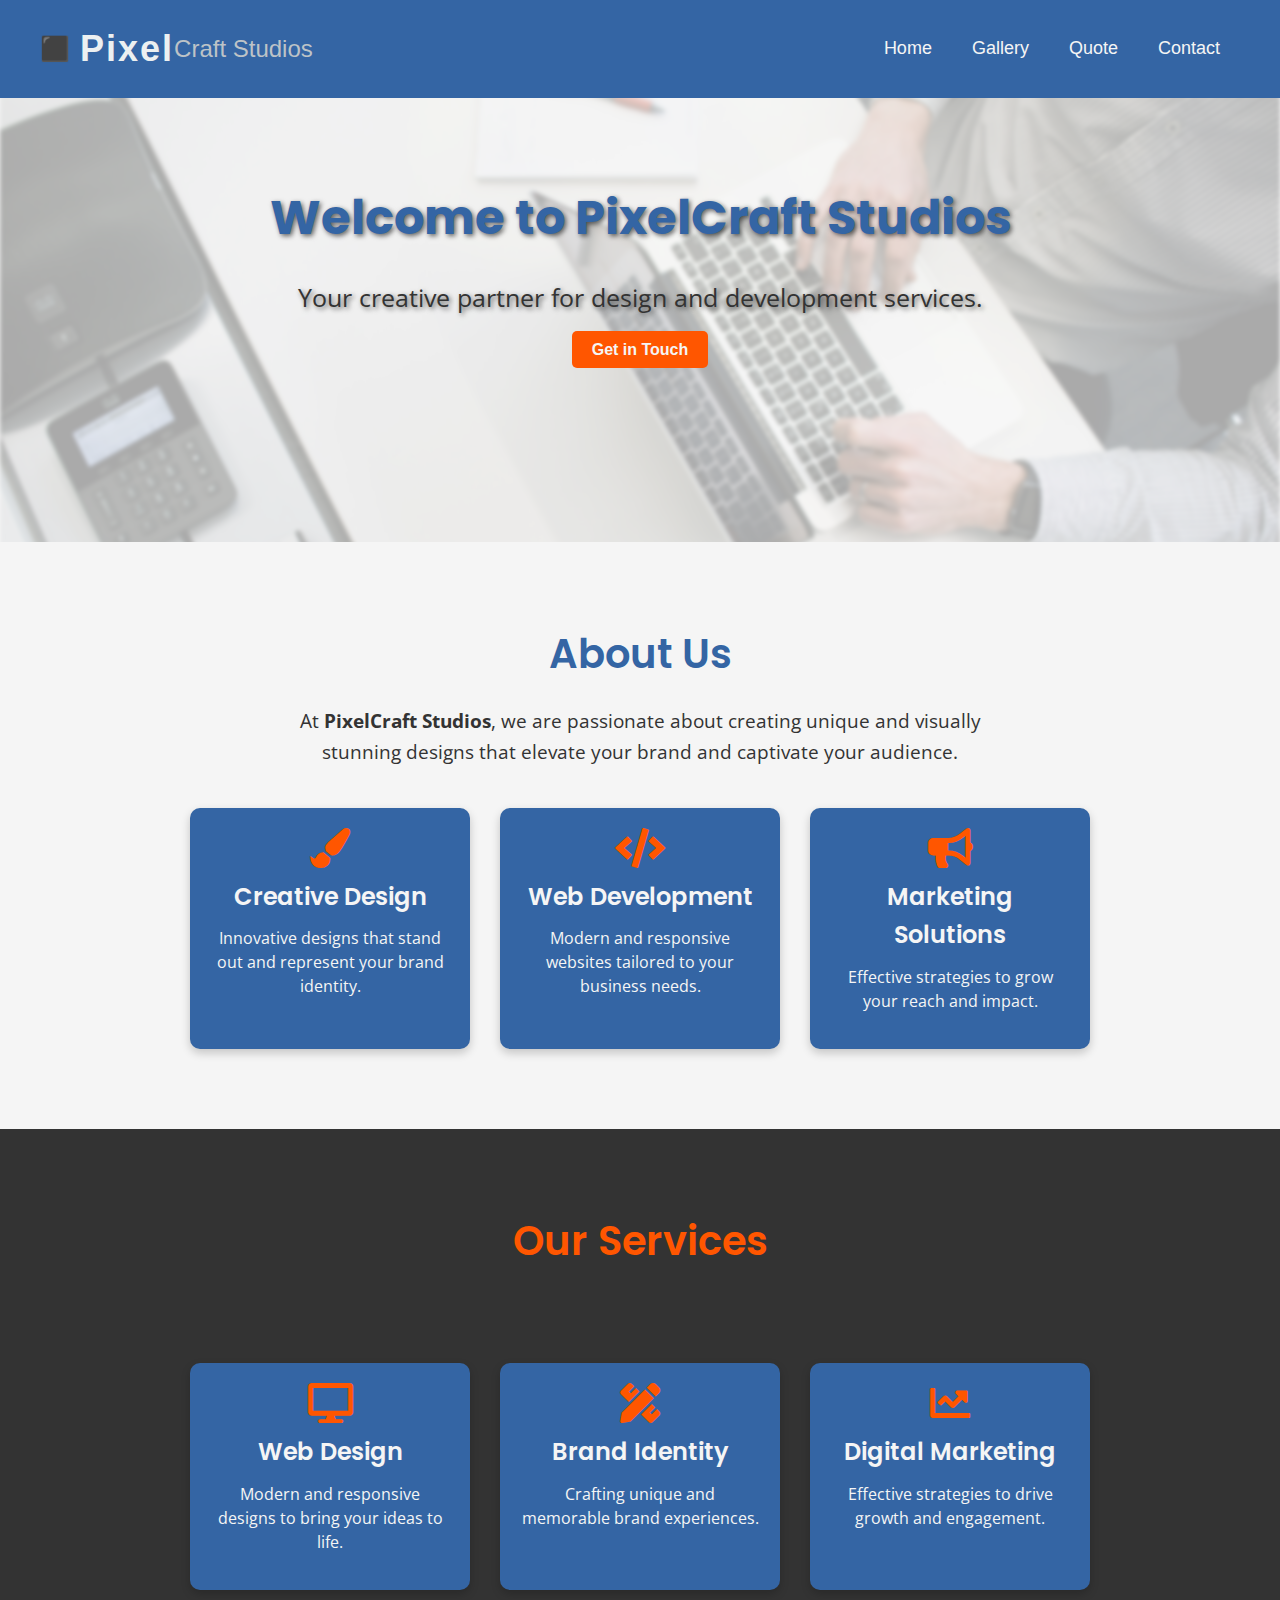
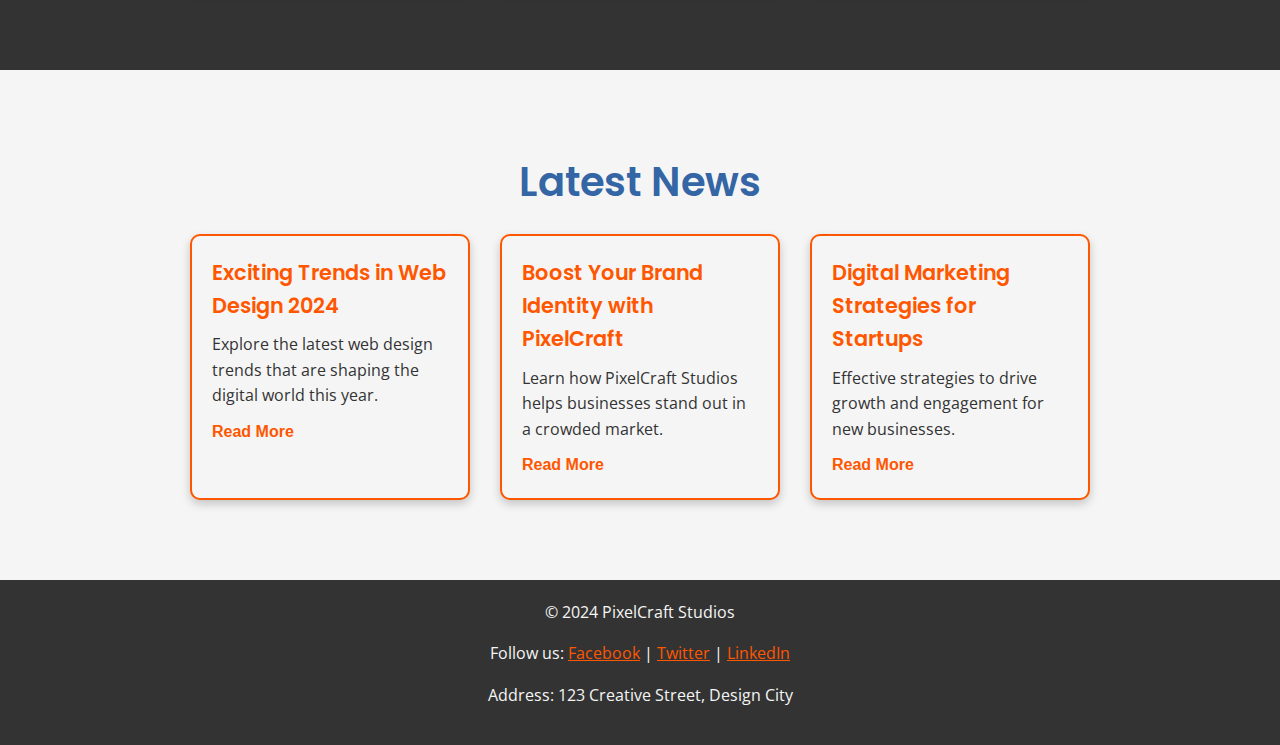
<file: index.html>
<!DOCTYPE html>
<html lang="en">
<head>
  <meta charset="UTF-8">
  <meta name="viewport" content="width=device-width, initial-scale=1.0">
  <title>PixelCraft Studios</title>
  <link rel="stylesheet" href="CSS/styles.css">
  <link href="https://cdnjs.cloudflare.com/ajax/libs/font-awesome/5.15.4/css/all.min.css" rel="stylesheet">
</head>
<body>
   <!-- Header Section -->
   <header>
    <div class="logo">
        <a href="index.html">
            <!-- icon next to logo -->
            <span class="pixel-icon">&#11035;</span> 
            <span class="company-name">Pixel</span><span class="company-subname">Craft Studios</span>
        </a>
    </div>
    <nav class="navbar">
        <ul class="nav-links">
            <li><a href="index.html">Home</a></li>
            <li><a href="./Views/gallery.html">Gallery</a></li>
            <li><a href="./Views/quote.html">Quote</a></li>
            <li><a href="./Views/contact.html">Contact</a></li>
        </ul>
        <!-- Hamburger Menu Icon -->
        <div class="hamburger" onclick="toggleMenu()">
            <div class="line"></div>
            <div class="line"></div>
            <div class="line"></div>
        </div>
    </nav>
   </header>

  <!-- Main Content -->
  <main>
    <!-- Hero Section -->
    <section class="hero">
        <!-- <div class="hero-img">
            <img src="Images/hero-image-background.jpg" alt="hero image">
        </div> -->
        <div class="hero-content">
            <h1>Welcome to PixelCraft Studios</h1>
            <p>Your creative partner for design and development services.</p>
            <a href="contact.html" class="cta-btn">Get in Touch</a>
        </div>
    </section>

    <!-- About Us Section -->
    <section id="about-us" class="about">
        <div class="container">
          <h2>About Us</h2>
          <p class="about-description">
            At <strong>PixelCraft Studios</strong>, we are passionate about creating unique and visually stunning designs that elevate your brand and captivate your audience.
          </p>
          <div class="services">
            <div class="service-card">
              <i class="fas fa-paint-brush"></i>
              <h3>Creative Design</h3>
              <p>Innovative designs that stand out and represent your brand identity.</p>
            </div>
            <div class="service-card">
              <i class="fas fa-code"></i>
              <h3>Web Development</h3>
              <p>Modern and responsive websites tailored to your business needs.</p>
            </div>
            <div class="service-card">
              <i class="fas fa-bullhorn"></i>
              <h3>Marketing Solutions</h3>
              <p>Effective strategies to grow your reach and impact.</p>
            </div>
          </div>
        </div>
    </section>

    <!-- The Featured Services Section -->
    <section id="featured-services" class="services-section">
        <div class="container">
          <h2>Our Services</h2>
          <p class="services-description">
            Explore our range of creative solutions designed to meet your needs.
          </p>
          <div class="services-grid">
            <div class="service-card">
              <i class="fas fa-desktop"></i>
              <h3>Web Design</h3>
              <p>Modern and responsive designs to bring your ideas to life.</p>
            </div>
            <div class="service-card">
              <i class="fas fa-pencil-ruler"></i>
              <h3>Brand Identity</h3>
              <p>Crafting unique and memorable brand experiences.</p>
            </div>
            <div class="service-card">
              <i class="fas fa-chart-line"></i>
              <h3>Digital Marketing</h3>
              <p>Effective strategies to drive growth and engagement.</p>
            </div>
          </div>
        </div>
    </section>      

    <!-- News Section (Dynamically Loaded) -->
    <section id="news-section" class="news">
        <div class="container">
          <h2>Latest News</h2>
          <div id="news-container" class="news-grid">
            <p class="loading-message">Loading news...</p>
          </div>
        </div>
      </section>      

  </main>

  <!-- Footer -->
  <footer>
    <p>&copy; 2024 PixelCraft Studios</p>
    <p>Follow us: <a href="#">Facebook</a> | <a href="#">Twitter</a> | <a href="#">LinkedIn</a></p>
    <p>Address: 123 Creative Street, Design City</p>
  </footer>

  <script src="JS/news.js"></script>
  <script src="JS/main.js"></script>
</body>
</html>
</file>
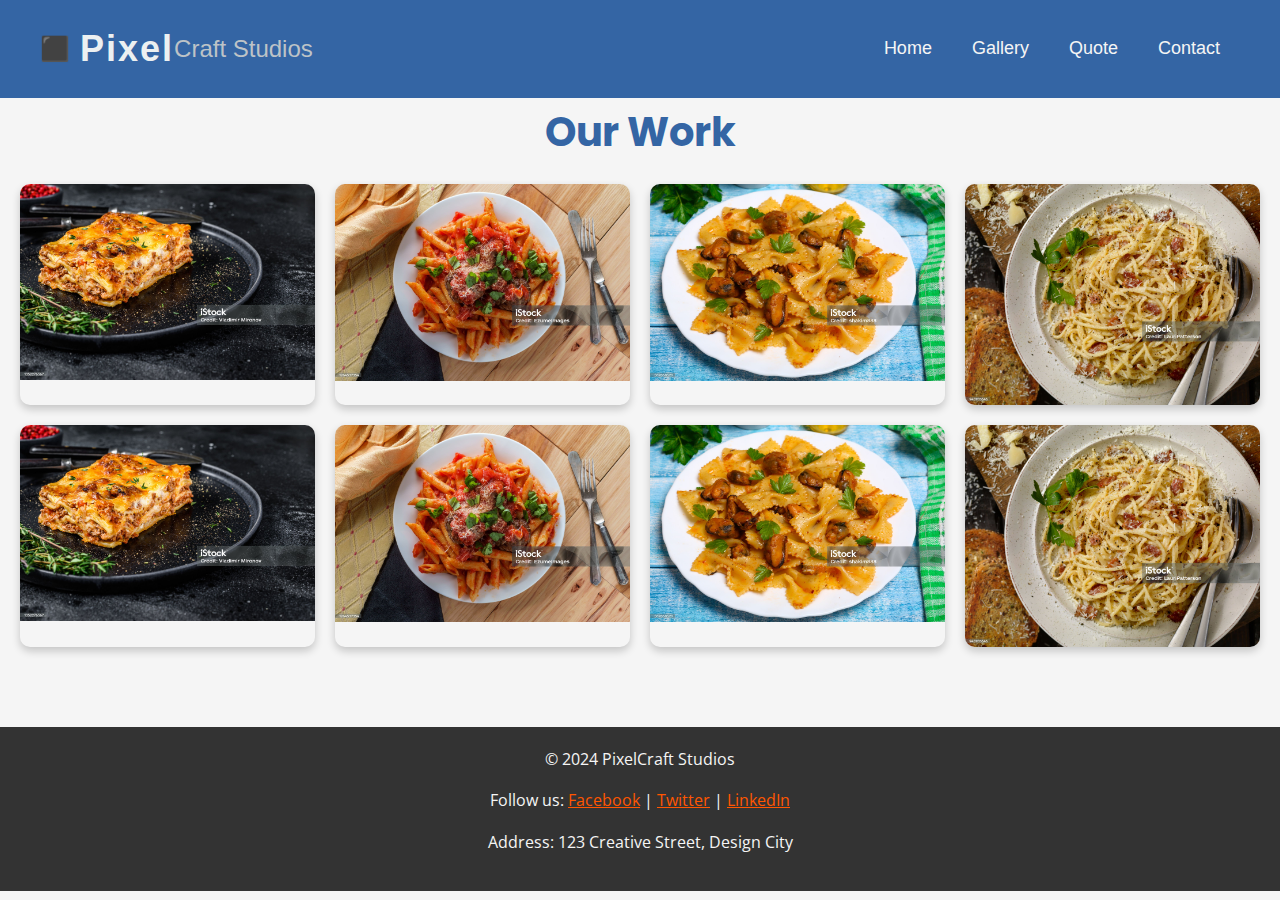
<file: Views/gallery.html>
<!DOCTYPE html>
<html lang="en">
<head>
  <meta charset="UTF-8">
  <meta name="viewport" content="width=device-width, initial-scale=1.0">
  <title>Gallery - PixelCraft Studios</title>
  <link rel="stylesheet" href="../CSS/lightbox.css">
  <link rel="stylesheet" href="../CSS/styles.css">

  <!-- <link rel="stylesheet" href="https://cdnjs.cloudflare.com/ajax/libs/lightbox2/2.11.3/css/lightbox.min.css"> -->
</head>
<body>
  <!-- Header -->
  <header>
    <div class="logo">
        <a href="index.html">
            <!-- icon next to logo -->
            <span class="pixel-icon">&#11035;</span> 
            <span class="company-name">Pixel</span><span class="company-subname">Craft Studios</span>
        </a>
    </div>
    <nav class="navbar">
      <ul class="nav-links">
        <li><a href="../index.html">Home</a></li>
        <li><a href="gallery.html" class="active">Gallery</a></li>
        <li><a href="quote.html">Quote</a></li>
        <li><a href="contact.html">Contact</a></li>
      </ul>
      <!-- Hamburger Menu Icon -->
      <div class="hamburger" onclick="toggleMenu()">
        <div class="line"></div>
        <div class="line"></div>
        <div class="line"></div>
      </div>
    </nav>
  </header>

  <!-- Gallery Section -->
  <section class="gallery">
    <div class="container">
      <h1>Our Work</h1>
      <div class="gallery-grid">
        <a href="../images/gallery1.jpg" data-lightbox="gallery" data-title="Project 1">
          <img src="../images/gallery1-thumb.jpg" alt="Project 1">
        </a>
        <a href="../images/gallery2.jpg" data-lightbox="gallery" data-title="Project 2">
          <img src="../images/gallery2-thumb.jpg" alt="Project 2">
        </a>
        <a href="../images/gallery3.jpg" data-lightbox="gallery" data-title="Project 3">
          <img src="../images/gallery3-thumb.jpg" alt="Project 3">
        </a>
        <a href="../images/gallery4.jpg" data-lightbox="gallery" data-title="Project 4">
          <img src="../images/gallery4-thumb.jpg" alt="Project 4">
        </a>
        <a href="../images/gallery5.jpg" data-lightbox="gallery" data-title="Project 5">
          <img src="../images/gallery5-thumb.jpg" alt="Project 5">
        </a>
        <a href="../images/gallery6.jpg" data-lightbox="gallery" data-title="Project 6">
          <img src="../images/gallery6-thumb.jpg" alt="Project 6">
        </a>
        <a href="../images/gallery7.jpg" data-lightbox="gallery" data-title="Project 7">
          <img src="../images/gallery7-thumb.jpg" alt="Project 7">
        </a>
        <a href="../images/gallery8.jpg" data-lightbox="gallery" data-title="Project 8">
          <img src="../images/gallery8-thumb.jpg" alt="Project 8">
        </a>
      </div>
    </div>
  </section>

  <!-- Footer -->
  <footer>
    <p>&copy; 2024 PixelCraft Studios</p>
    <p>Follow us: <a href="#">Facebook</a> | <a href="#">Twitter</a> | <a href="#">LinkedIn</a></p>
    <p>Address: 123 Creative Street, Design City</p>
  </footer>

  <!-- Lightbox JS -->
    <script src="https://code.jquery.com/jquery-3.6.0.min.js"></script>
    <script src="../JS/lightbox.js"></script>
    <script src="../JS/main.js"></script>
</body>
</html>
</file>
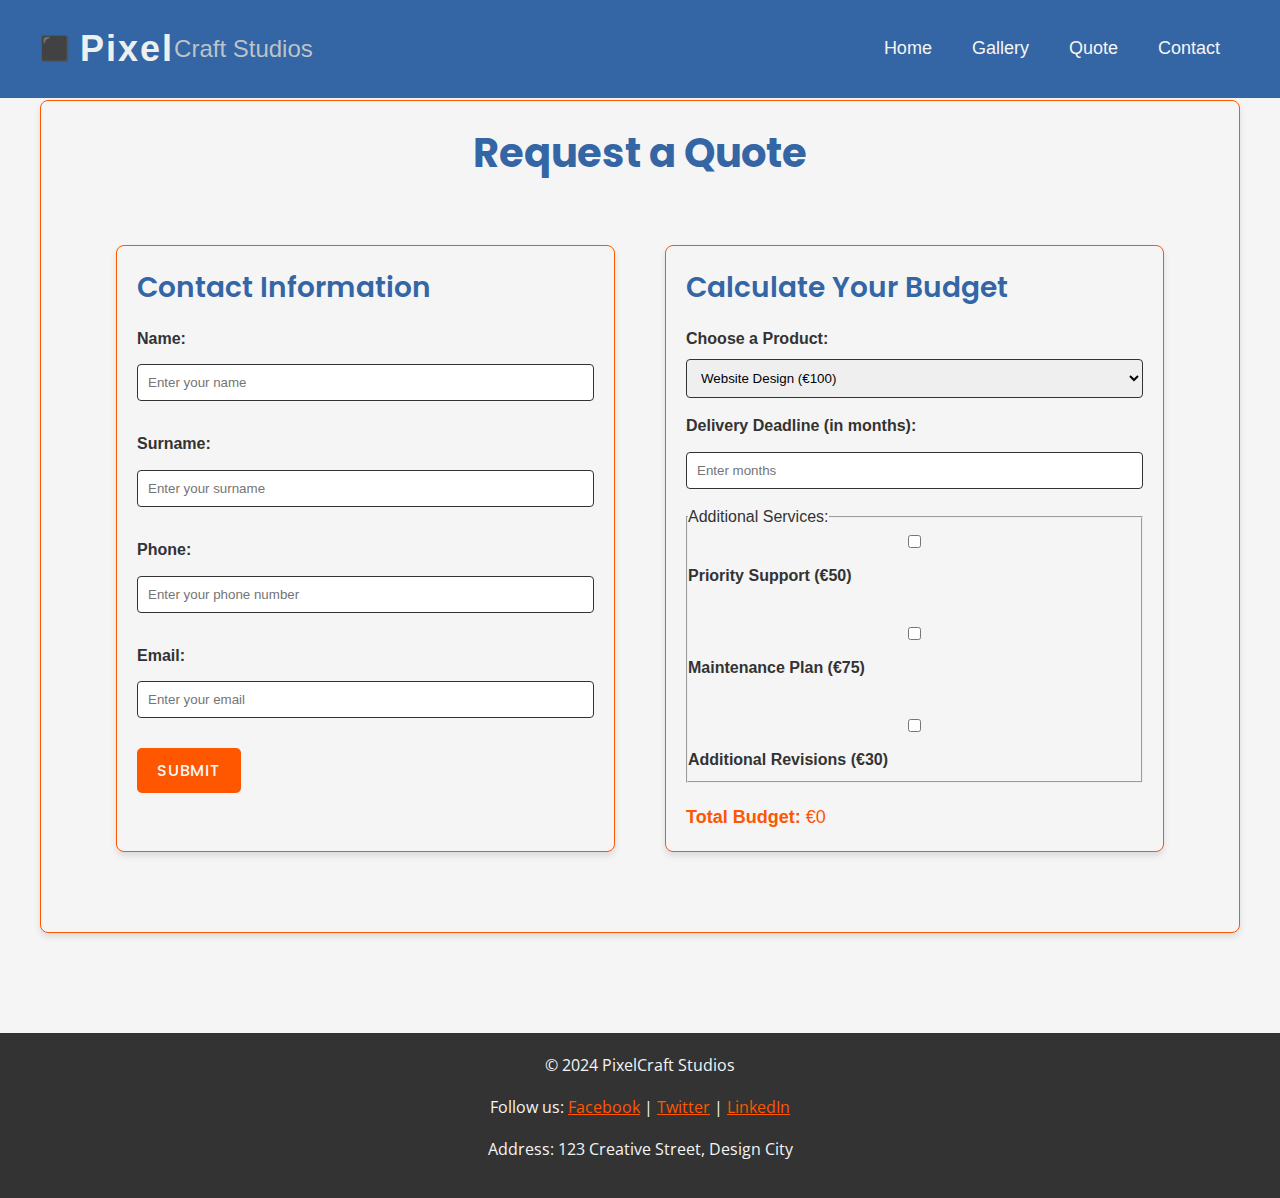
<file: Views/quote.html>
<!DOCTYPE html>
<html lang="en">
<head>
  <meta charset="UTF-8">
  <meta name="viewport" content="width=device-width, initial-scale=1.0">
  <title>Gallery - PixelCraft Studios</title>
  <link rel="stylesheet" href="../CSS/lightbox.css">
  <link rel="stylesheet" href="../CSS/styles.css">
</head>
<body>
  <!-- Header -->
  <header>
    <div class="logo">
        <a href="index.html">
            <span class="pixel-icon">&#11035;</span> 
            <span class="company-name">Pixel</span><span class="company-subname">Craft Studios</span>
        </a>
    </div>
    <nav class="navbar">
      <ul class="nav-links">
        <li><a href="../index.html">Home</a></li>
        <li><a href="gallery.html">Gallery</a></li>
        <li><a href="quote.html" class="active">Quote</a></li>
        <li><a href="contact.html">Contact</a></li>
      </ul>
      <!-- Hamburger Menu Icon -->
      <div class="hamburger" onclick="toggleMenu()">
        <div class="line"></div>
        <div class="line"></div>
        <div class="line"></div>
      </div>
    </nav>
  </header>

  <!-- Main Content -->
  <main>
    <section class="quote-section">
        <h2 id="quote-heading">Request a Quote</h2>
        <div class="quote-container">
        <!-- Contact Information Section -->
            <section id="contact-info">
          <h3>Contact Information</h3>
          <form id="contact-form" onsubmit="return validateContactForm()">
              <div class="form-group">
                  <label for="name">Name:</label>
                  <input type="text" id="name" name="name" placeholder="Enter your name" maxlength="15" required>
                  <small class="error-message" id="name-error"></small>
              </div>
              <div class="form-group">
                  <label for="surname">Surname:</label>
                  <input type="text" id="surname" name="surname" placeholder="Enter your surname" maxlength="40" required>
                  <small class="error-message" id="surname-error"></small>
              </div>
              <div class="form-group">
                  <label for="phone">Phone:</label>
                  <input type="text" id="phone" name="phone" placeholder="Enter your phone number" maxlength="9" required>
                  <small class="error-message" id="phone-error"></small>
              </div>
              <div class="form-group">
                  <label for="email">Email:</label>
                  <input type="email" id="email" name="email" placeholder="Enter your email" required>
                  <small class="error-message" id="email-error"></small>
              </div>
              <button type="submit" class="btn-primary">Submit</button>
          </form>
            </section>
        
        <!-- Budget Options Section -->
            <section class="budget-options">
            <h3>Calculate Your Budget</h3>
            
            <!-- Product Selection -->
            <label for="product">Choose a Product:</label>
            <select id="product">
                <option value="100">Website Design (€100)</option>
                <option value="200">Mobile App Development (€200)</option>
                <option value="150">SEO Services (€150)</option>
            </select>
            
            <!-- Deadline Input -->
            <label for="deadline">Delivery Deadline (in months):</label>
            <input type="number" id="deadline" min="1" placeholder="Enter months">
            
            <!-- Extras -->
            <fieldset>
                <legend>Additional Services:</legend>
                <label><input type="checkbox" value="50"> Priority Support (€50)</label><br>
                <label><input type="checkbox" value="75"> Maintenance Plan (€75)</label><br>
                <label><input type="checkbox" value="30"> Additional Revisions (€30)</label>
            </fieldset>
            
            <!-- Budget Display -->
            <div id="budget-display">
                <strong>Total Budget:</strong> €<span id="total-budget">0</span>
            </div>
            </section>
        </div>
    </section>
  </main>

  <!-- Footer -->
  <footer>
    <p>&copy; 2024 PixelCraft Studios</p>
    <p>Follow us: <a href="#">Facebook</a> | <a href="#">Twitter</a> | <a href="#">LinkedIn</a></p>
    <p>Address: 123 Creative Street, Design City</p>
  </footer>

  <script src="https://code.jquery.com/jquery-3.6.0.min.js"></script>
  <script src="../JS/lightbox.js"></script>
  <script src="../JS/main.js"></script>

</body>
</html>
</file>
<file: CSS/styles.css>
/* Importing Google Fonts */
@import url('https://fonts.googleapis.com/css2?family=Open+Sans:wght@300;400&family=Poppins:wght@400;500;600;700&display=swap');

/*  COLOR VARIABLES  */
:root {
    --primary-color: #3465a4;  
    --secondary-color: #FFC500; 
    --accent-color: #FF5600;   
    --neutral-light: #f5f5f5;  
    --neutral-light2: #eae7e7;
    --neutral-light3: #cac9c9;
    --neutral-dark: #333333;   
}

/* Global Styling */
* {
    margin: 0;
    padding: 0;
    box-sizing: border-box;
}


/* Root Typography Variables */
:root {
    --heading-font: 'Poppins', sans-serif;
    --body-font: 'Open Sans', sans-serif;
}

/* General Typography */
body {
    font-family: var(--body-font);
    font-size: 16px;
    line-height: 1.6;
    color: var(--neutral-dark);
    background-color: var(--neutral-light);
    margin: 0;
    padding: 0;
}

/* Headings */
h1, h2, h3, h4, h5, h6 {
    font-family: var(--heading-font);
    color: var(--primary-color);
    margin: 0 0 1rem 0;
}

h1 {
    font-size: 2.5rem; /* Adjust based on your layout */
    font-weight: 700;
}

h2 {
    font-size: 2rem;
    font-weight: 600;
}

h3 {
    font-size: 1.75rem;
    font-weight: 600;
}

/* Buttons */
button, .btn-primary {
    font-family: var(--heading-font);
    font-weight: 500;
    font-size: 1rem;
    text-transform: uppercase;
    letter-spacing: 0.05em;
    cursor: pointer;
}

/* Paragraphs */
p {
    font-family: var(--body-font);
    font-size: 1rem;
    line-height: 1.6;
    color: var(--neutral-dark);
    margin: 0 0 1rem 0;
}


/* === BUTTON STYLING === */
button {
    background-color: var(--accent-color);    
    color: var(--neutral-light);              
    border: none;                             
    border-radius: 5px;                       
    padding: 10px 20px;
    text-decoration: none;                       
    font-size: 1rem;                          
    font-weight: bold;                        
    cursor: pointer;                          
    transition: background-color 0.3s, box-shadow 0.3s; 
}
  
button:hover {
    background-color: var(--accent-color);   
    box-shadow: 0 4px 6px rgba(0, 0, 0, 0.1); 
}
  
button:active {
    background-color: var(--secondary-color); 
    transform: scale(0.98);                   
}
  

body {
    background-color: var(--neutral-light); 
    color: var(--neutral-dark);            
    font-family: 'Arial', sans-serif;
    margin: 0;
    padding: 0;
}

/* Header Styles */
header {
    display: flex;
    justify-content: space-between;
    align-items: center;
    padding: 20px 40px;
    background-color: var(--primary-color);
    color: var(--neutral-light);
    position: fixed;
    width: 100%;
    top: 0;
    z-index: 1000;
}

/* Logo Styles */
header .logo a {
    display: flex;
    align-items: center;
    text-decoration: none;
}

header .logo .pixel-icon {
    font-size: 24px;
    margin-right: 10px;
    color: var(--neutral-light); 
}

header .company-name {
    font-family: 'Montserrat', sans-serif; 
    font-weight: 700;
    font-size: 36px;
    color: #ecf0f1;
    letter-spacing: 2px;
}

header .company-subname {
    font-family: 'Roboto', sans-serif; 
    font-weight: 300;
    font-size: 24px;
    color: #bdc3c7; /* Lighter color for the subname */
}

/* Navbar Styles */
.navbar {
    display: flex;
    justify-content: flex-end;
    align-items: center;
    width: 60%;
    background-color: var(--primary-color);
    color: var(--neutral-light);
}

.nav-links {
    display: flex;
    list-style: none;
}

.nav-links li {
    margin: 0 20px;
}

.nav-links a {
    font-size: 18px;
    color: var(--neutral-light);
    text-decoration: none;
    transition: color 0.3s;
}

.nav-links a:hover {
    color: var(--secondary-color);
}


/* Hamburger Menu Styles */
.hamburger {
    display: none;
    flex-direction: column;
    cursor: pointer;
}

.hamburger .line {
    width: 25px;
    height: 3px;
    background-color: #ecf0f1;
    margin: 4px 0;
}

/* Hero Section Styles */
.hero {
    
    padding: 80px 20px;
}

.hero::before {
    content: '';
    position: absolute;
    top: 0;
    left: 0;
    width: 100%;
    height: 100%;
    background-image: url('../images/hero-image-background.jpg');
    background-size: cover;
    background-position: center;
    background-repeat: no-repeat;
    background-color: rgba(0, 0, 0, 0.9); /* Black overlay with 30% opacity */
    opacity: 0.3; /* Image opacity */
    z-index: -1;
    filter: blur(2px);
}

.hero h1, .hero p, .hero button {
    text-shadow: 2px 2px 5px rgba(0, 0, 0, 0.6); /* Text shadow for contrast */
}

.hero-content { 
    text-align: center;
    padding: 100px 20px;
}

.hero-content h1 {
    font-size: 48px;
    font-weight: 700;
}

.hero-content p {
    font-size: 25px;
    margin: 20px 0;
}

.cta-btn {
    background-color: var(--accent-color);    
    color: var(--neutral-light);              
    border: none;                             
    border-radius: 5px;                       
    padding: 10px 20px;                       
    font-size: 1rem;                          
    font-weight: bold;
    text-decoration: none;                     
    cursor: pointer;                          
    transition: background-color 0.3s, box-shadow 0.3s;
}

.cta-btn:hover {
    background-color: var(--primary-color);   
    box-shadow: 0 4px 6px rgba(0, 0, 0, 0.1);
}

.cta-btn:active {
    background-color: var(--secondary-color); 
    transform: scale(0.98);                   
}

/* About Us Section Styles */
/* General Styling for About Us Section */
.about {
  padding: 80px 20px;
  background-color: var(--neutral-light);
  text-align: center;
  color: var(--neutral-dark);
}

.about h2 {
  font-size: 2.5rem;
  margin-bottom: 20px;
  color: var(--primary-color);
}

.about-description {
  font-size: 1.2rem;
  max-width: 700px;
  margin: 0 auto 40px auto;
  line-height: 1.6;
}

/* General Styling for About Us Section */
.about {
  padding: 80px 20px;
  background-color: var(--neutral-light);
  text-align: center;
  color: var(--neutral-dark);
}

.about h2 {
  font-size: 2.5rem;
  margin-bottom: 20px;
  color: var(--primary-color);
}

.about-description {
  font-size: 1.2rem;
  max-width: 700px;
  margin: 0 auto 40px auto;
  line-height: 1.6;
}


/* General Styling for About Us Section */
.about {
    padding: 80px 20px;
    background-color: var(--neutral-light);
    text-align: center;
    color: var(--neutral-dark);
}
  
.about h2 {
    font-size: 2.5rem;
    margin-bottom: 20px;
    color: var(--primary-color);
}
  
.about-description {
    font-size: 1.2rem;
    max-width: 700px;
    margin: 0 auto 40px auto;
    line-height: 1.6;
  }
  
/* Services Section */
.services {
    display: flex;
    flex-wrap: wrap;
    justify-content: center;
    gap: 30px;
}
  
.service-card {
    background: var(--accent-color);
    padding: 20px;
    border-radius: 10px;
    width: 280px;
    box-shadow: 0 4px 10px rgba(0, 0, 0, 0.2);
    transition: transform 0.3s ease, box-shadow 0.3s ease;
}
  
.service-card:hover {
    transform: translateY(-5px);
    box-shadow: 0 8px 20px rgba(0, 0, 0, 0.3);
}
  
.service-card i {
    font-size: 2.5rem;
    color: var(--accent-color);
    margin-bottom: 10px;
}
  
.service-card h3 {
    font-size: 1.5rem;
    margin-bottom: 10px;
    color: var(--neutral-light);
}
  
.service-card p {
    font-size: 1rem;
    color: var(--neutral-light);
    line-height: 1.5;
}
  
/* Styling for Featured Services Section */
.services-section {
    padding: 80px 20px;
    background-color: var(--neutral-dark);
    color: var(--neutral-light);
    text-align: center;
}
  
.services-section h2 {
    font-size: 2.5rem;
    margin-bottom: 20px;
    color: var(--accent-color);
}
  
.services-description {
    font-size: 1.2rem;
    max-width: 700px;
    margin: 0 auto 40px auto;
    line-height: 1.6;
}
  
/* Services Grid */
.services-grid {
    display: flex;
    flex-wrap: wrap;
    gap: 30px;
    justify-content: center;
}
  
.service-card {
    background: var(--primary-color);
    padding: 20px;
    border-radius: 10px;
    width: 280px;
    text-align: center;
    transition: transform 0.3s ease, box-shadow 0.3s ease;
    box-shadow: 0 4px 10px rgba(0, 0, 0, 0.2);
}
  
.service-card:hover {
    transform: translateY(-5px);
    box-shadow: 0 8px 20px rgba(0, 0, 0, 0.3);
}
  
.service-card i {
    font-size: 2.5rem;
    color: var(--accent-color);
    margin-bottom: 10px;
}
  
.service-card h3 {
    font-size: 1.5rem;
    margin-bottom: 10px;
    color: var(--neutral-light);
}
  
.service-card p {
    font-size: 1rem;
    color: var(--neutral-light);
    line-height: 1.5;
}
  
/* General Styling for News Section */
.news {
    padding: 80px 20px;
    background-color: var(--neutral-light);
    color: var(--neutral-dark);
    text-align: center;
}
  
  .news h2 {
    font-size: 2.5rem;
    margin-bottom: 20px;
    color: var(--primary-color);
}
  
.news-grid {
    display: flex;
    flex-wrap: wrap;
    gap: 30px;
    justify-content: center;
}
  
.news-card {
    background: var(--neutral-light); /* Set the background to neutral light */
    padding: 20px;
    border-radius: 10px;
    width: 280px;
    text-align: left;
    box-shadow: 0 4px 10px rgba(0, 0, 0, 0.2);
    border: 2px solid var(--accent-color); /* Add a border with accent color */
    transition: transform 0.3s ease, box-shadow 0.3s ease;
}
  
.news-card:hover {
    transform: translateY(-5px);
    box-shadow: 0 8px 20px rgba(0, 0, 0, 0.3);
}
  
.news-card h3 {
    font-size: 1.3rem;
    color: var(--accent-color); /* Set the heading color to accent */
    margin-bottom: 10px;
}
  
.news-card p {
    font-size: 1rem;
    color: var(--neutral-dark);
    margin-bottom: 10px;
}
  
.news-card a {
    font-size: 1rem;
    color: var(--accent-color); /* Set the Read More link color to accent */
    text-decoration: none;
    font-weight: bold; /* Highlight the link */
}
  
.news-card a:hover {
    text-decoration: underline;
}
  
 /* Loading Message */
.loading-message {
    font-size: 1.2rem;
    color: var(--primary-color);
}

/* Gallery Section */
.gallery {
    padding: 80px 20px;
    background-color: var(--neutral-light);
    text-align: center;
}
  
.gallery h1 {
    font-size: 2.5rem;
    color: var(--primary-color);
    margin: 20px 0 20px 0;
}
  
.gallery-grid {
    display: grid;
    grid-template-columns: repeat(auto-fit, minmax(250px, 1fr));
    gap: 20px;
}
  
.gallery-grid a {
    display: block;
    border-radius: 10px;
    overflow: hidden;
    transition: transform 0.3s ease;
    box-shadow: 0 4px 8px rgba(0, 0, 0, 0.2);
}
  
.gallery-grid a:hover {
    transform: scale(1.05);
}
  
.gallery-grid img {
    width: 100%;
    display: block;
    object-fit: cover;
}


/* style the quote */
.quote-section {
    display: block;
    padding: 20px;
    background-color: var(--neutral-light);
    border: 1px solid var(--accent-color);
    border-radius: 8px;
    margin: 100px auto;
    max-width: 1200px; /* Centers the section and limits the width */
    box-shadow: 0 4px 6px rgba(0, 0, 0, 0.1);
}

#quote-heading {
    text-align: center;
    font-size: 40px;
    font-weight: bold;
    color: var(--primary-color);
    margin-bottom: 10px;
}

.quote-container {
    display: flex;
    flex-wrap: wrap;
    justify-content: space-between;
    gap: 20px;
    margin: 20px;
    padding: 20px;
}

#contact-info, 
.budget-options {
    flex: 1;
    width: auto;
    padding: 20px;
    margin: 20px 15px;
    background-color: var(--neutral-light);
    border: 1px solid var(--accent-color);
    border-radius: 8px;
    box-shadow: 0 4px 6px rgba(0, 0, 0, 0.1);
}

.budget-options h3, 
#contact-info h3 {
    color: var(--primary-color);
    margin-bottom: 15px;
}

.budget-options label,
#contact-info label {
    display: block;
    margin-bottom: 8px;
    font-weight: bold;
    color: var(--neutral-dark);
}

.budget-options input,
#contact-info input,
.budget-options select,
#contact-info select {
    width: 100%; 
    margin-bottom: 15px;
    padding: 10px;
    border: 1px solid var(--neutral-dark);
    border-radius: 4px;
}

#budget-display {
    margin-top: 20px;
    font-size: 18px;
    color: var(--accent-color);
}

.form-group {
    margin-bottom: 15px;
}

label {
    display: flex;
    font-weight: bold;
    margin-bottom: 5px;
}

input {
    width: 100%;
    padding: 10px;
    margin: 5px 0;
    border: 1px solid var(--neutral-dark);
    border-radius: 5px;
}

.error-message {
    color: var(--accent-color);
    font-size: 0.9em;
}

/* sytying contact page */

#contact{
    margin: 100px auto 20px auto;
    padding: 20px ; 
}

#contact-heading {
    text-align: center;
}

.contact-info-wrap {
    display: block;
}

/* styling the map */
.map-container {
    width: 50%;
    height: 300px;
    margin: 20px auto;
    border: 2px solid var(--accent-color);
    border-radius: 8px;
}

#contact-container {
    display: flex;
    flex-wrap: wrap;
    justify-content: space-between;
    gap: 20px;
    text-align: center;
    margin: 20px auto;
    background-color: var(--neutral-light);
}
  
#contact-container h3 {
    color: var(--secondary-color);
    margin-bottom: 10px;
}
  
#contact-action {
text-align: center;
margin: 10px auto;
padding: 20px;
background-color: var(--neutral-light);
}

#contact-action p {
margin: 5px 0;
font-size: 1rem;
}

/* Button Styles */
.btn-get-directions {
    background-color: var(--accent-color);
    color: var(--neutral-light);
    border: none;
    padding: 10px 20px;
    font-size: 1rem;
    font-weight: bold;
    border-radius: 5px;
    cursor: pointer;
    transition: background-color 0.3s ease;
    margin-top: 10px;
}
  

.btn-get-directions:hover {
    background-color: var(--secondary-color);
    color: var(--neutral-dark);
}

/* Footer Styling */
footer {
    background-color: var(--neutral-dark);    
    color: var(--neutral-light);              
    padding: 20px 0;
    text-align: center;
}

footer p {
    color: var(--neutral-light);               
}

footer a {
    color: var(--accent-color);               
}
  
footer a:hover {
    color: var(--secondary-color);  
}

/* Responsive Styles (Mobile and Tablet) */
@media (max-width: 768px) {
    .navbar {
        width: 100%;
        justify-content: space-between;
    }

    .nav-links {
        display: none;
        width: 100%;
        text-align: center;
        flex-direction: column;
        background-color: #34495e;
        position: absolute;
        top: 80px;
        left: 0;
        right: 0;
    }

    .nav-links.active {
        display: flex;
    }

    .nav-links li {
        margin: 10px 0;
    }

    .hamburger {
        display: flex;
    }
}

/* For smaller screens */
@media (max-width: 480px) {
    header .logo a {
        font-size: 28px;
    }

    .nav-links a {
        font-size: 16px;
    }
}

/* Small Devices: Mobile */
@media (max-width: 768px) {
    body {
        font-size: 14px;
    }

    h1 {
        font-size: 1.8rem;
    }

    nav {
        display: flex;
        flex-direction: column;
        align-items: flex-start;
    }

    .hero {
        height: 70vh;
        background-size: contain;
    }

    .gallery-item {
        width: 100%;
    }
}

/* Medium Devices: Tablet */
@media (min-width: 769px) and (max-width: 1024px) {
    body {
        font-size: 15px;
    }

    h1 {
        font-size: 2rem;
    }

    .gallery-item {
        width: 48%; /* Two columns */
        margin: 1%;
    }
}

/* Large Devices: Desktop */
@media (min-width: 1025px) {
    body {
        font-size: 16px;
    }

    h1 {
        font-size: 2.5rem;
    }

    .gallery-item {
        width: 30%; /* Three columns */
        margin: 1%;
    }
}

@media (max-width: 768px) {
    .quote-container {
      flex-direction: column;
    }
  
    #quote-heading {
      font-size: 20px; 
    }
}

/* styling responsive for the map */
@media (max-width: 768px) {
    .contact-page {
      padding: 20px;
    }
  
    .map-container {
      height: 300px;
      width: 50%;
    }
  
    .contact-details {
      font-size: 0.9rem;
    }
  }

/* Responsive Design for Small Screens */
@media (max-width: 480px) {
    .map-container {
        width: 100%;
    }
    #contact-container {
        flex-direction: column; 
        align-items: center; 
    }

    #contact-info, #contact-action {
        text-align: center; 
    }

    #opening-times {
        font-size: 0.9rem;
    }
}
</file>
